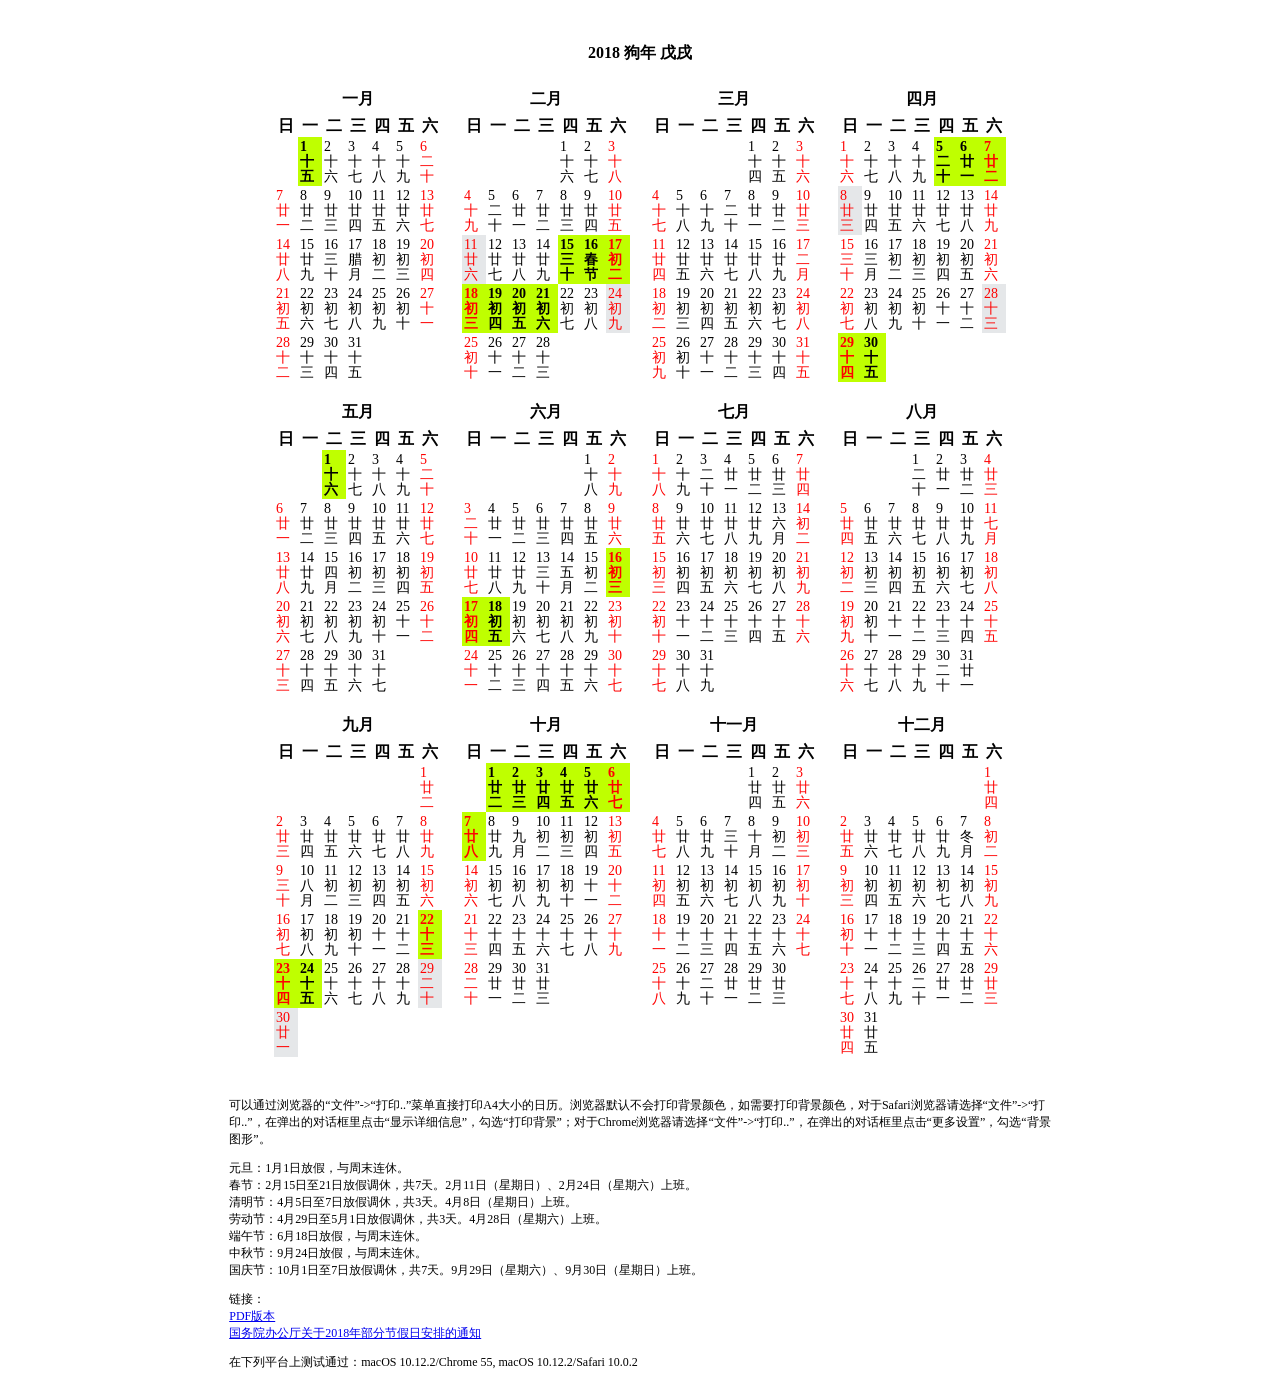
<file: static/china-vacation-cal/2018.html>
<html>
	<head>
	  <meta charset="UTF-8">
	  <title>2018年日历 农历 放假安排 可打印版本</title>
	  <link href="cal.css" rel="stylesheet">
	</head>

	<body>
		<div class="printable-page">
			<div class="cal-header">2018 狗年 戊戌</div>
			<div class="cal-content"><table border="0" cellpadding="0" cellspacing="0" class="year">
<tr><th colspan="4" class="year">2018</th></tr><tr><td><table border="0" cellpadding="0" cellspacing="0" class="month">
<tr><th colspan="7" class="month">一月</th></tr>
<tr><th class="sun">日</th><th class="mon">一</th><th class="tue">二</th><th class="wed">三</th><th class="thu">四</th><th class="fri">五</th><th class="sat">六</th></tr>
<tr><td class="noday">&nbsp;</td><td class="mon day-cell holiday">1 十五</td><td class="tue day-cell ">2 十六</td><td class="wed day-cell ">3 十七</td><td class="thu day-cell ">4 十八</td><td class="fri day-cell ">5 十九</td><td class="sat day-cell ">6 二十</td></tr>
<tr><td class="sun day-cell ">7 廿一</td><td class="mon day-cell ">8 廿二</td><td class="tue day-cell ">9 廿三</td><td class="wed day-cell ">10 廿四</td><td class="thu day-cell ">11 廿五</td><td class="fri day-cell ">12 廿六</td><td class="sat day-cell ">13 廿七</td></tr>
<tr><td class="sun day-cell ">14 廿八</td><td class="mon day-cell ">15 廿九</td><td class="tue day-cell ">16 三十</td><td class="wed day-cell ">17 腊月</td><td class="thu day-cell ">18 初二</td><td class="fri day-cell ">19 初三</td><td class="sat day-cell ">20 初四</td></tr>
<tr><td class="sun day-cell ">21 初五</td><td class="mon day-cell ">22 初六</td><td class="tue day-cell ">23 初七</td><td class="wed day-cell ">24 初八</td><td class="thu day-cell ">25 初九</td><td class="fri day-cell ">26 初十</td><td class="sat day-cell ">27 十一</td></tr>
<tr><td class="sun day-cell ">28 十二</td><td class="mon day-cell ">29 十三</td><td class="tue day-cell ">30 十四</td><td class="wed day-cell ">31 十五</td><td class="noday">&nbsp;</td><td class="noday">&nbsp;</td><td class="noday">&nbsp;</td></tr>
</table>
</td><td><table border="0" cellpadding="0" cellspacing="0" class="month">
<tr><th colspan="7" class="month">二月</th></tr>
<tr><th class="sun">日</th><th class="mon">一</th><th class="tue">二</th><th class="wed">三</th><th class="thu">四</th><th class="fri">五</th><th class="sat">六</th></tr>
<tr><td class="noday">&nbsp;</td><td class="noday">&nbsp;</td><td class="noday">&nbsp;</td><td class="noday">&nbsp;</td><td class="thu day-cell ">1 十六</td><td class="fri day-cell ">2 十七</td><td class="sat day-cell ">3 十八</td></tr>
<tr><td class="sun day-cell ">4 十九</td><td class="mon day-cell ">5 二十</td><td class="tue day-cell ">6 廿一</td><td class="wed day-cell ">7 廿二</td><td class="thu day-cell ">8 廿三</td><td class="fri day-cell ">9 廿四</td><td class="sat day-cell ">10 廿五</td></tr>
<tr><td class="sun day-cell workday">11 廿六</td><td class="mon day-cell ">12 廿七</td><td class="tue day-cell ">13 廿八</td><td class="wed day-cell ">14 廿九</td><td class="thu day-cell holiday">15 三十</td><td class="fri day-cell holiday">16 春节</td><td class="sat day-cell holiday">17 初二</td></tr>
<tr><td class="sun day-cell holiday">18 初三</td><td class="mon day-cell holiday">19 初四</td><td class="tue day-cell holiday">20 初五</td><td class="wed day-cell holiday">21 初六</td><td class="thu day-cell ">22 初七</td><td class="fri day-cell ">23 初八</td><td class="sat day-cell workday">24 初九</td></tr>
<tr><td class="sun day-cell ">25 初十</td><td class="mon day-cell ">26 十一</td><td class="tue day-cell ">27 十二</td><td class="wed day-cell ">28 十三</td><td class="noday">&nbsp;</td><td class="noday">&nbsp;</td><td class="noday">&nbsp;</td></tr>
</table>
</td><td><table border="0" cellpadding="0" cellspacing="0" class="month">
<tr><th colspan="7" class="month">三月</th></tr>
<tr><th class="sun">日</th><th class="mon">一</th><th class="tue">二</th><th class="wed">三</th><th class="thu">四</th><th class="fri">五</th><th class="sat">六</th></tr>
<tr><td class="noday">&nbsp;</td><td class="noday">&nbsp;</td><td class="noday">&nbsp;</td><td class="noday">&nbsp;</td><td class="thu day-cell ">1 十四</td><td class="fri day-cell ">2 十五</td><td class="sat day-cell ">3 十六</td></tr>
<tr><td class="sun day-cell ">4 十七</td><td class="mon day-cell ">5 十八</td><td class="tue day-cell ">6 十九</td><td class="wed day-cell ">7 二十</td><td class="thu day-cell ">8 廿一</td><td class="fri day-cell ">9 廿二</td><td class="sat day-cell ">10 廿三</td></tr>
<tr><td class="sun day-cell ">11 廿四</td><td class="mon day-cell ">12 廿五</td><td class="tue day-cell ">13 廿六</td><td class="wed day-cell ">14 廿七</td><td class="thu day-cell ">15 廿八</td><td class="fri day-cell ">16 廿九</td><td class="sat day-cell ">17 二月</td></tr>
<tr><td class="sun day-cell ">18 初二</td><td class="mon day-cell ">19 初三</td><td class="tue day-cell ">20 初四</td><td class="wed day-cell ">21 初五</td><td class="thu day-cell ">22 初六</td><td class="fri day-cell ">23 初七</td><td class="sat day-cell ">24 初八</td></tr>
<tr><td class="sun day-cell ">25 初九</td><td class="mon day-cell ">26 初十</td><td class="tue day-cell ">27 十一</td><td class="wed day-cell ">28 十二</td><td class="thu day-cell ">29 十三</td><td class="fri day-cell ">30 十四</td><td class="sat day-cell ">31 十五</td></tr>
</table>
</td><td><table border="0" cellpadding="0" cellspacing="0" class="month">
<tr><th colspan="7" class="month">四月</th></tr>
<tr><th class="sun">日</th><th class="mon">一</th><th class="tue">二</th><th class="wed">三</th><th class="thu">四</th><th class="fri">五</th><th class="sat">六</th></tr>
<tr><td class="sun day-cell ">1 十六</td><td class="mon day-cell ">2 十七</td><td class="tue day-cell ">3 十八</td><td class="wed day-cell ">4 十九</td><td class="thu day-cell holiday">5 二十</td><td class="fri day-cell holiday">6 廿一</td><td class="sat day-cell holiday">7 廿二</td></tr>
<tr><td class="sun day-cell workday">8 廿三</td><td class="mon day-cell ">9 廿四</td><td class="tue day-cell ">10 廿五</td><td class="wed day-cell ">11 廿六</td><td class="thu day-cell ">12 廿七</td><td class="fri day-cell ">13 廿八</td><td class="sat day-cell ">14 廿九</td></tr>
<tr><td class="sun day-cell ">15 三十</td><td class="mon day-cell ">16 三月</td><td class="tue day-cell ">17 初二</td><td class="wed day-cell ">18 初三</td><td class="thu day-cell ">19 初四</td><td class="fri day-cell ">20 初五</td><td class="sat day-cell ">21 初六</td></tr>
<tr><td class="sun day-cell ">22 初七</td><td class="mon day-cell ">23 初八</td><td class="tue day-cell ">24 初九</td><td class="wed day-cell ">25 初十</td><td class="thu day-cell ">26 十一</td><td class="fri day-cell ">27 十二</td><td class="sat day-cell workday">28 十三</td></tr>
<tr><td class="sun day-cell holiday">29 十四</td><td class="mon day-cell holiday">30 十五</td><td class="noday">&nbsp;</td><td class="noday">&nbsp;</td><td class="noday">&nbsp;</td><td class="noday">&nbsp;</td><td class="noday">&nbsp;</td></tr>
</table>
</td></tr><tr><td><table border="0" cellpadding="0" cellspacing="0" class="month">
<tr><th colspan="7" class="month">五月</th></tr>
<tr><th class="sun">日</th><th class="mon">一</th><th class="tue">二</th><th class="wed">三</th><th class="thu">四</th><th class="fri">五</th><th class="sat">六</th></tr>
<tr><td class="noday">&nbsp;</td><td class="noday">&nbsp;</td><td class="tue day-cell holiday">1 十六</td><td class="wed day-cell ">2 十七</td><td class="thu day-cell ">3 十八</td><td class="fri day-cell ">4 十九</td><td class="sat day-cell ">5 二十</td></tr>
<tr><td class="sun day-cell ">6 廿一</td><td class="mon day-cell ">7 廿二</td><td class="tue day-cell ">8 廿三</td><td class="wed day-cell ">9 廿四</td><td class="thu day-cell ">10 廿五</td><td class="fri day-cell ">11 廿六</td><td class="sat day-cell ">12 廿七</td></tr>
<tr><td class="sun day-cell ">13 廿八</td><td class="mon day-cell ">14 廿九</td><td class="tue day-cell ">15 四月</td><td class="wed day-cell ">16 初二</td><td class="thu day-cell ">17 初三</td><td class="fri day-cell ">18 初四</td><td class="sat day-cell ">19 初五</td></tr>
<tr><td class="sun day-cell ">20 初六</td><td class="mon day-cell ">21 初七</td><td class="tue day-cell ">22 初八</td><td class="wed day-cell ">23 初九</td><td class="thu day-cell ">24 初十</td><td class="fri day-cell ">25 十一</td><td class="sat day-cell ">26 十二</td></tr>
<tr><td class="sun day-cell ">27 十三</td><td class="mon day-cell ">28 十四</td><td class="tue day-cell ">29 十五</td><td class="wed day-cell ">30 十六</td><td class="thu day-cell ">31 十七</td><td class="noday">&nbsp;</td><td class="noday">&nbsp;</td></tr>
</table>
</td><td><table border="0" cellpadding="0" cellspacing="0" class="month">
<tr><th colspan="7" class="month">六月</th></tr>
<tr><th class="sun">日</th><th class="mon">一</th><th class="tue">二</th><th class="wed">三</th><th class="thu">四</th><th class="fri">五</th><th class="sat">六</th></tr>
<tr><td class="noday">&nbsp;</td><td class="noday">&nbsp;</td><td class="noday">&nbsp;</td><td class="noday">&nbsp;</td><td class="noday">&nbsp;</td><td class="fri day-cell ">1 十八</td><td class="sat day-cell ">2 十九</td></tr>
<tr><td class="sun day-cell ">3 二十</td><td class="mon day-cell ">4 廿一</td><td class="tue day-cell ">5 廿二</td><td class="wed day-cell ">6 廿三</td><td class="thu day-cell ">7 廿四</td><td class="fri day-cell ">8 廿五</td><td class="sat day-cell ">9 廿六</td></tr>
<tr><td class="sun day-cell ">10 廿七</td><td class="mon day-cell ">11 廿八</td><td class="tue day-cell ">12 廿九</td><td class="wed day-cell ">13 三十</td><td class="thu day-cell ">14 五月</td><td class="fri day-cell ">15 初二</td><td class="sat day-cell holiday">16 初三</td></tr>
<tr><td class="sun day-cell holiday">17 初四</td><td class="mon day-cell holiday">18 初五</td><td class="tue day-cell ">19 初六</td><td class="wed day-cell ">20 初七</td><td class="thu day-cell ">21 初八</td><td class="fri day-cell ">22 初九</td><td class="sat day-cell ">23 初十</td></tr>
<tr><td class="sun day-cell ">24 十一</td><td class="mon day-cell ">25 十二</td><td class="tue day-cell ">26 十三</td><td class="wed day-cell ">27 十四</td><td class="thu day-cell ">28 十五</td><td class="fri day-cell ">29 十六</td><td class="sat day-cell ">30 十七</td></tr>
</table>
</td><td><table border="0" cellpadding="0" cellspacing="0" class="month">
<tr><th colspan="7" class="month">七月</th></tr>
<tr><th class="sun">日</th><th class="mon">一</th><th class="tue">二</th><th class="wed">三</th><th class="thu">四</th><th class="fri">五</th><th class="sat">六</th></tr>
<tr><td class="sun day-cell ">1 十八</td><td class="mon day-cell ">2 十九</td><td class="tue day-cell ">3 二十</td><td class="wed day-cell ">4 廿一</td><td class="thu day-cell ">5 廿二</td><td class="fri day-cell ">6 廿三</td><td class="sat day-cell ">7 廿四</td></tr>
<tr><td class="sun day-cell ">8 廿五</td><td class="mon day-cell ">9 廿六</td><td class="tue day-cell ">10 廿七</td><td class="wed day-cell ">11 廿八</td><td class="thu day-cell ">12 廿九</td><td class="fri day-cell ">13 六月</td><td class="sat day-cell ">14 初二</td></tr>
<tr><td class="sun day-cell ">15 初三</td><td class="mon day-cell ">16 初四</td><td class="tue day-cell ">17 初五</td><td class="wed day-cell ">18 初六</td><td class="thu day-cell ">19 初七</td><td class="fri day-cell ">20 初八</td><td class="sat day-cell ">21 初九</td></tr>
<tr><td class="sun day-cell ">22 初十</td><td class="mon day-cell ">23 十一</td><td class="tue day-cell ">24 十二</td><td class="wed day-cell ">25 十三</td><td class="thu day-cell ">26 十四</td><td class="fri day-cell ">27 十五</td><td class="sat day-cell ">28 十六</td></tr>
<tr><td class="sun day-cell ">29 十七</td><td class="mon day-cell ">30 十八</td><td class="tue day-cell ">31 十九</td><td class="noday">&nbsp;</td><td class="noday">&nbsp;</td><td class="noday">&nbsp;</td><td class="noday">&nbsp;</td></tr>
</table>
</td><td><table border="0" cellpadding="0" cellspacing="0" class="month">
<tr><th colspan="7" class="month">八月</th></tr>
<tr><th class="sun">日</th><th class="mon">一</th><th class="tue">二</th><th class="wed">三</th><th class="thu">四</th><th class="fri">五</th><th class="sat">六</th></tr>
<tr><td class="noday">&nbsp;</td><td class="noday">&nbsp;</td><td class="noday">&nbsp;</td><td class="wed day-cell ">1 二十</td><td class="thu day-cell ">2 廿一</td><td class="fri day-cell ">3 廿二</td><td class="sat day-cell ">4 廿三</td></tr>
<tr><td class="sun day-cell ">5 廿四</td><td class="mon day-cell ">6 廿五</td><td class="tue day-cell ">7 廿六</td><td class="wed day-cell ">8 廿七</td><td class="thu day-cell ">9 廿八</td><td class="fri day-cell ">10 廿九</td><td class="sat day-cell ">11 七月</td></tr>
<tr><td class="sun day-cell ">12 初二</td><td class="mon day-cell ">13 初三</td><td class="tue day-cell ">14 初四</td><td class="wed day-cell ">15 初五</td><td class="thu day-cell ">16 初六</td><td class="fri day-cell ">17 初七</td><td class="sat day-cell ">18 初八</td></tr>
<tr><td class="sun day-cell ">19 初九</td><td class="mon day-cell ">20 初十</td><td class="tue day-cell ">21 十一</td><td class="wed day-cell ">22 十二</td><td class="thu day-cell ">23 十三</td><td class="fri day-cell ">24 十四</td><td class="sat day-cell ">25 十五</td></tr>
<tr><td class="sun day-cell ">26 十六</td><td class="mon day-cell ">27 十七</td><td class="tue day-cell ">28 十八</td><td class="wed day-cell ">29 十九</td><td class="thu day-cell ">30 二十</td><td class="fri day-cell ">31 廿一</td><td class="noday">&nbsp;</td></tr>
</table>
</td></tr><tr><td><table border="0" cellpadding="0" cellspacing="0" class="month">
<tr><th colspan="7" class="month">九月</th></tr>
<tr><th class="sun">日</th><th class="mon">一</th><th class="tue">二</th><th class="wed">三</th><th class="thu">四</th><th class="fri">五</th><th class="sat">六</th></tr>
<tr><td class="noday">&nbsp;</td><td class="noday">&nbsp;</td><td class="noday">&nbsp;</td><td class="noday">&nbsp;</td><td class="noday">&nbsp;</td><td class="noday">&nbsp;</td><td class="sat day-cell ">1 廿二</td></tr>
<tr><td class="sun day-cell ">2 廿三</td><td class="mon day-cell ">3 廿四</td><td class="tue day-cell ">4 廿五</td><td class="wed day-cell ">5 廿六</td><td class="thu day-cell ">6 廿七</td><td class="fri day-cell ">7 廿八</td><td class="sat day-cell ">8 廿九</td></tr>
<tr><td class="sun day-cell ">9 三十</td><td class="mon day-cell ">10 八月</td><td class="tue day-cell ">11 初二</td><td class="wed day-cell ">12 初三</td><td class="thu day-cell ">13 初四</td><td class="fri day-cell ">14 初五</td><td class="sat day-cell ">15 初六</td></tr>
<tr><td class="sun day-cell ">16 初七</td><td class="mon day-cell ">17 初八</td><td class="tue day-cell ">18 初九</td><td class="wed day-cell ">19 初十</td><td class="thu day-cell ">20 十一</td><td class="fri day-cell ">21 十二</td><td class="sat day-cell holiday">22 十三</td></tr>
<tr><td class="sun day-cell holiday">23 十四</td><td class="mon day-cell holiday">24 十五</td><td class="tue day-cell ">25 十六</td><td class="wed day-cell ">26 十七</td><td class="thu day-cell ">27 十八</td><td class="fri day-cell ">28 十九</td><td class="sat day-cell workday">29 二十</td></tr>
<tr><td class="sun day-cell workday">30 廿一</td><td class="noday">&nbsp;</td><td class="noday">&nbsp;</td><td class="noday">&nbsp;</td><td class="noday">&nbsp;</td><td class="noday">&nbsp;</td><td class="noday">&nbsp;</td></tr>
</table>
</td><td><table border="0" cellpadding="0" cellspacing="0" class="month">
<tr><th colspan="7" class="month">十月</th></tr>
<tr><th class="sun">日</th><th class="mon">一</th><th class="tue">二</th><th class="wed">三</th><th class="thu">四</th><th class="fri">五</th><th class="sat">六</th></tr>
<tr><td class="noday">&nbsp;</td><td class="mon day-cell holiday">1 廿二</td><td class="tue day-cell holiday">2 廿三</td><td class="wed day-cell holiday">3 廿四</td><td class="thu day-cell holiday">4 廿五</td><td class="fri day-cell holiday">5 廿六</td><td class="sat day-cell holiday">6 廿七</td></tr>
<tr><td class="sun day-cell holiday">7 廿八</td><td class="mon day-cell ">8 廿九</td><td class="tue day-cell ">9 九月</td><td class="wed day-cell ">10 初二</td><td class="thu day-cell ">11 初三</td><td class="fri day-cell ">12 初四</td><td class="sat day-cell ">13 初五</td></tr>
<tr><td class="sun day-cell ">14 初六</td><td class="mon day-cell ">15 初七</td><td class="tue day-cell ">16 初八</td><td class="wed day-cell ">17 初九</td><td class="thu day-cell ">18 初十</td><td class="fri day-cell ">19 十一</td><td class="sat day-cell ">20 十二</td></tr>
<tr><td class="sun day-cell ">21 十三</td><td class="mon day-cell ">22 十四</td><td class="tue day-cell ">23 十五</td><td class="wed day-cell ">24 十六</td><td class="thu day-cell ">25 十七</td><td class="fri day-cell ">26 十八</td><td class="sat day-cell ">27 十九</td></tr>
<tr><td class="sun day-cell ">28 二十</td><td class="mon day-cell ">29 廿一</td><td class="tue day-cell ">30 廿二</td><td class="wed day-cell ">31 廿三</td><td class="noday">&nbsp;</td><td class="noday">&nbsp;</td><td class="noday">&nbsp;</td></tr>
</table>
</td><td><table border="0" cellpadding="0" cellspacing="0" class="month">
<tr><th colspan="7" class="month">十一月</th></tr>
<tr><th class="sun">日</th><th class="mon">一</th><th class="tue">二</th><th class="wed">三</th><th class="thu">四</th><th class="fri">五</th><th class="sat">六</th></tr>
<tr><td class="noday">&nbsp;</td><td class="noday">&nbsp;</td><td class="noday">&nbsp;</td><td class="noday">&nbsp;</td><td class="thu day-cell ">1 廿四</td><td class="fri day-cell ">2 廿五</td><td class="sat day-cell ">3 廿六</td></tr>
<tr><td class="sun day-cell ">4 廿七</td><td class="mon day-cell ">5 廿八</td><td class="tue day-cell ">6 廿九</td><td class="wed day-cell ">7 三十</td><td class="thu day-cell ">8 十月</td><td class="fri day-cell ">9 初二</td><td class="sat day-cell ">10 初三</td></tr>
<tr><td class="sun day-cell ">11 初四</td><td class="mon day-cell ">12 初五</td><td class="tue day-cell ">13 初六</td><td class="wed day-cell ">14 初七</td><td class="thu day-cell ">15 初八</td><td class="fri day-cell ">16 初九</td><td class="sat day-cell ">17 初十</td></tr>
<tr><td class="sun day-cell ">18 十一</td><td class="mon day-cell ">19 十二</td><td class="tue day-cell ">20 十三</td><td class="wed day-cell ">21 十四</td><td class="thu day-cell ">22 十五</td><td class="fri day-cell ">23 十六</td><td class="sat day-cell ">24 十七</td></tr>
<tr><td class="sun day-cell ">25 十八</td><td class="mon day-cell ">26 十九</td><td class="tue day-cell ">27 二十</td><td class="wed day-cell ">28 廿一</td><td class="thu day-cell ">29 廿二</td><td class="fri day-cell ">30 廿三</td><td class="noday">&nbsp;</td></tr>
</table>
</td><td><table border="0" cellpadding="0" cellspacing="0" class="month">
<tr><th colspan="7" class="month">十二月</th></tr>
<tr><th class="sun">日</th><th class="mon">一</th><th class="tue">二</th><th class="wed">三</th><th class="thu">四</th><th class="fri">五</th><th class="sat">六</th></tr>
<tr><td class="noday">&nbsp;</td><td class="noday">&nbsp;</td><td class="noday">&nbsp;</td><td class="noday">&nbsp;</td><td class="noday">&nbsp;</td><td class="noday">&nbsp;</td><td class="sat day-cell ">1 廿四</td></tr>
<tr><td class="sun day-cell ">2 廿五</td><td class="mon day-cell ">3 廿六</td><td class="tue day-cell ">4 廿七</td><td class="wed day-cell ">5 廿八</td><td class="thu day-cell ">6 廿九</td><td class="fri day-cell ">7 冬月</td><td class="sat day-cell ">8 初二</td></tr>
<tr><td class="sun day-cell ">9 初三</td><td class="mon day-cell ">10 初四</td><td class="tue day-cell ">11 初五</td><td class="wed day-cell ">12 初六</td><td class="thu day-cell ">13 初七</td><td class="fri day-cell ">14 初八</td><td class="sat day-cell ">15 初九</td></tr>
<tr><td class="sun day-cell ">16 初十</td><td class="mon day-cell ">17 十一</td><td class="tue day-cell ">18 十二</td><td class="wed day-cell ">19 十三</td><td class="thu day-cell ">20 十四</td><td class="fri day-cell ">21 十五</td><td class="sat day-cell ">22 十六</td></tr>
<tr><td class="sun day-cell ">23 十七</td><td class="mon day-cell ">24 十八</td><td class="tue day-cell ">25 十九</td><td class="wed day-cell ">26 二十</td><td class="thu day-cell ">27 廿一</td><td class="fri day-cell ">28 廿二</td><td class="sat day-cell ">29 廿三</td></tr>
<tr><td class="sun day-cell ">30 廿四</td><td class="mon day-cell ">31 廿五</td><td class="noday">&nbsp;</td><td class="noday">&nbsp;</td><td class="noday">&nbsp;</td><td class="noday">&nbsp;</td><td class="noday">&nbsp;</td></tr>
</table>
</td></tr></table></div>
		</div>
		
		<div class="footer non-printable">
			<div class="section print-help">可以通过浏览器的“文件”->“打印..”菜单直接打印A4大小的日历。浏览器默认不会打印背景颜色，如需要打印背景颜色，对于Safari浏览器请选择“文件”->“打印..”，在弹出的对话框里点击“显示详细信息”，勾选“打印背景”；对于Chrome浏览器请选择“文件”->“打印..”，在弹出的对话框里点击“更多设置”，勾选“背景图形”。
			</div>
			<div class="section holiday-details"><div>元旦：1月1日放假，与周末连休。</div><div>春节：2月15日至21日放假调休，共7天。2月11日（星期日）、2月24日（星期六）上班。</div><div>清明节：4月5日至7日放假调休，共3天。4月8日（星期日）上班。</div><div>劳动节：4月29日至5月1日放假调休，共3天。4月28日（星期六）上班。</div><div>端午节：6月18日放假，与周末连休。</div><div>中秋节：9月24日放假，与周末连休。</div><div>国庆节：10月1日至7日放假调休，共7天。9月29日（星期六）、9月30日（星期日）上班。</div></div>
			<div class="section links">
			    <div>链接：</div>
			    <div><a href="/downloads/2018.pdf" target=_blank>PDF版本</a></div><div><a href="http://www.gov.cn/zhengce/content/2017-11/30/content_5243579.htm" target=_blank>国务院办公厅关于2018年部分节假日安排的通知</a></div>
			</div>
			<div class="section">在下列平台上测试通过：macOS 10.12.2/Chrome 55, macOS 10.12.2/Safari 10.0.2</div>
		</div>
		
	<div class="google-ad life-tips-page-ad-1">
	<script async src="//pagead2.googlesyndication.com/pagead/js/adsbygoogle.js"></script>
	<!-- life-tips-page-ad-1 -->
	<ins class="adsbygoogle"
		 style="display:block"
		 data-ad-client="ca-pub-8182266446134074"
		 data-ad-slot="7495047539"
		 data-ad-format="auto"></ins>
	<script>
	(adsbygoogle = window.adsbygoogle || []).push({});
	</script>
	</div>
		
	</body>

</html>
</file>
<file: static/china-vacation-cal/cal.css>
.cal-header {
    text-align: center;
    padding-top: 35px;
    padding-bottom: 15px;
    font-size: 16px;
    font-weight: bold;
}

table.year {
    margin: 0 auto;
}

.footer {
    margin: 0 auto;
    font-size: 12px;
    width: 65%;
    margin-top: 30px;
}

.footer .section {
    margin-top: 12px;
}

td {
    vertical-align: top;
    padding: 10px;
}

th.month {
    padding-bottom: 6px;
}

th.year {
    display: none;
}

/*
* vertical text: https://davidwalsh.name/css-vertical-text 
*/
td.day-cell {
    word-wrap: break-word;
    width: 20px;
    /* writing-mode: vertical-lr; */
}	


td.sun, td.sat {
    color: red;
}


td.day-cell {
    padding: 2px;
    font-size: 14px;
	line-height: 15px;
}


td.day-cell.holiday {
    /* bfff00 99ff33*/
    background-color: #bfff00;
    font-weight: bold;
}

td.day-cell.workday {
    /* E5E7E9 e0e0e0 F2F3F4*/
    background-color: #E5E7E9;
}


@media print {
	* {margin:0;padding:0}
	.non-printable {display: none;}
	@page {size: A4; margin:0mm;}
	html, body {height: 100%;}
}
</file>
